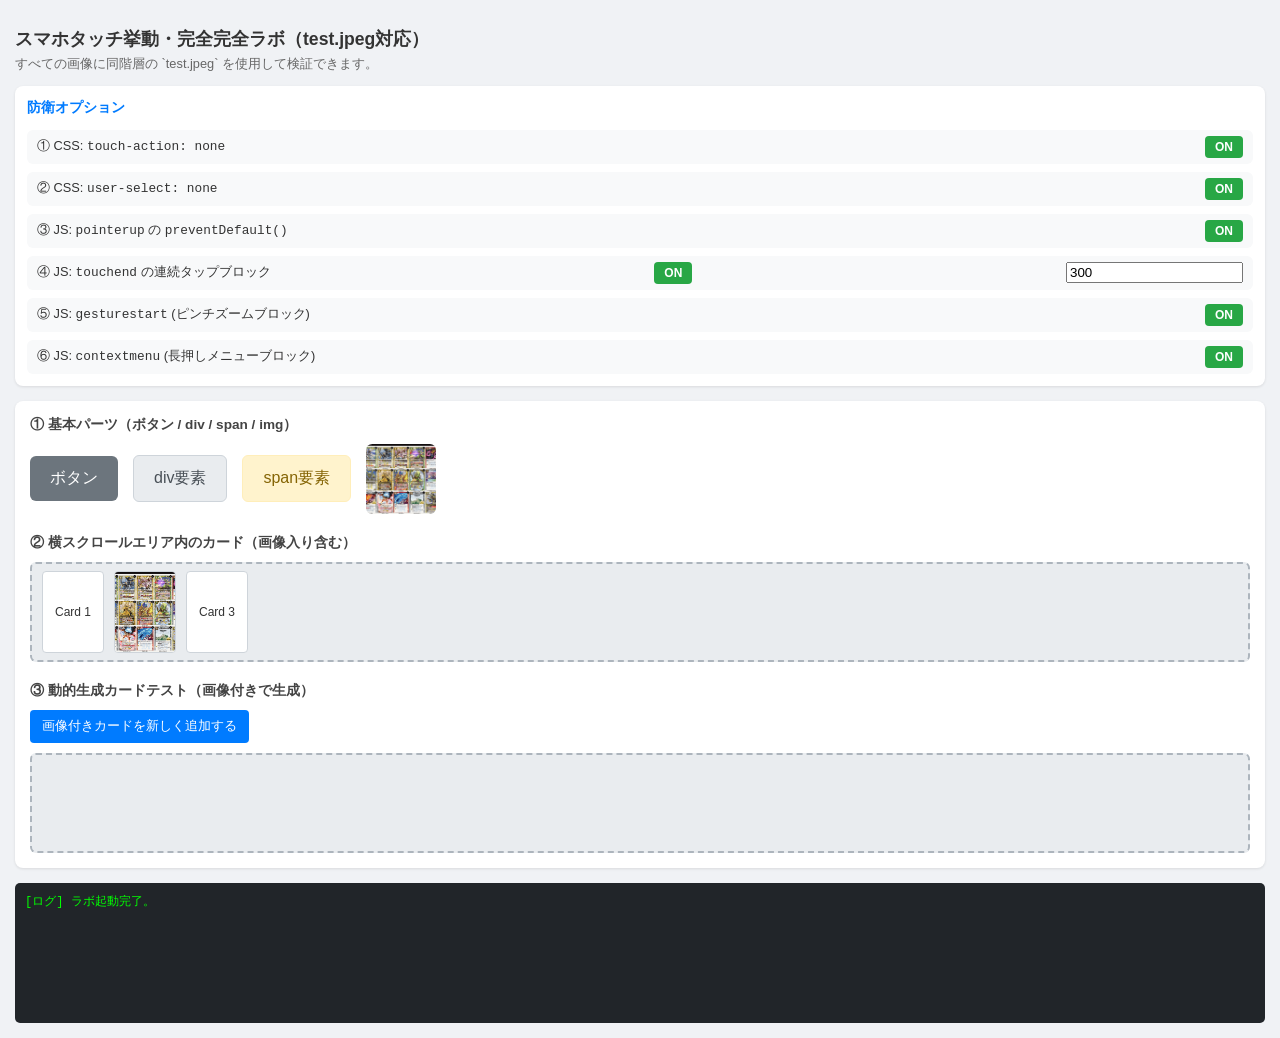
<file: test/test.html>
<!DOCTYPE html>
<html lang="ja">
<head>
    <meta charset="UTF-8">
    <meta name="viewport" content="width=device-width, initial-scale=1.0">
    <title>スマホタッチ挙動・完全完全ラボ（test.jpeg対応）</title>
    <style>
        body {
            font-family: sans-serif;
            margin: 0;
            padding: 15px;
            background-color: #f0f2f5;
            color: #333;
        }

        h1 {
            font-size: 1.1rem;
            margin-bottom: 5px;
        }

        p.desc {
            font-size: 0.8rem;
            color: #666;
            margin-top: 0;
        }

        /* コントロールパネル */
        .control-panel {
            background: #fff;
            padding: 12px;
            border-radius: 8px;
            box-shadow: 0 1px 3px rgba(0,0,0,0.1);
            margin-bottom: 15px;
            display: flex;
            flex-direction: column;
            gap: 8px;
        }

        .control-panel h2 {
            font-size: 0.9rem;
            margin: 0 0 5px 0;
            color: #007bff;
        }

        .toggle-row {
            display: flex;
            justify-content: space-between;
            align-items: center;
            background: #f8f9fa;
            padding: 6px 10px;
            border-radius: 6px;
            font-size: 0.8rem;
        }

        .toggle-btn {
            background: #dc3545;
            color: white;
            border: none;
            padding: 4px 10px;
            font-size: 0.75rem;
            font-weight: bold;
            border-radius: 4px;
            cursor: pointer;
            flex-shrink: 0;
            margin-left: 10px;
        }

        .toggle-btn.active {
            background: #28a745;
        }

        /* 実験ステージ全体 */
        .stage {
            background: #fff;
            padding: 15px;
            border-radius: 8px;
            box-shadow: 0 1px 3px rgba(0,0,0,0.1);
            display: flex;
            flex-direction: column;
            gap: 20px;
        }

        .stage h3 {
            font-size: 0.85rem;
            margin: 0 0 10px 0;
            color: #444;
        }

        .samples-container {
            display: flex;
            flex-wrap: wrap;
            gap: 15px;
            align-items: center;
        }

        /* 元の基本パーツ */
        .tap-target {
            padding: 12px 20px;
            font-size: 1rem;
            border-radius: 6px;
            text-align: center;
            cursor: pointer;
            user-select: none;
        }

        button.tap-target {
            background: #6c757d;
            color: white;
            border: none;
        }

        div.tap-target {
            background: #e9ecef;
            border: 1px solid #ced4da;
            color: #495057;
        }

        span.tap-target {
            background: #fff3cd;
            border: 1px solid #ffeeba;
            color: #856404;
        }

        img.tap-target {
            width: 70px;
            height: 70px;
            background: #ccc;
            object-fit: cover;
            padding: 0;
            border-radius: 6px;
        }

        /* 追加の横スクロールエリア */
        .sim-scroll-box {
            width: 100%;
            height: 100px;
            background: #e9ecef;
            border: 2px dashed #adb5bd;
            border-radius: 6px;
            display: flex;
            align-items: center;
            gap: 10px;
            padding: 0 10px;
            overflow-x: scroll;
            box-sizing: border-box;
        }

        .sim-card {
            width: 60px;
            height: 80px;
            background: #fff;
            border: 1px solid #ced4da;
            border-radius: 4px;
            flex-shrink: 0;
            display: flex;
            align-items: center;
            justify-content: center;
            font-size: 0.75rem;
            cursor: pointer;
            user-select: none;
        }

        .sim-card img {
            width: 100%;
            height: 100%;
            object-fit: cover;
            border-radius: 3px;
        }

        .add-btn {
            background: #007bff;
            color: white;
            border: none;
            padding: 8px 12px;
            font-size: 0.8rem;
            border-radius: 4px;
            cursor: pointer;
        }

        /* ログ表示エリア */
        .log-area {
            margin-top: 15px;
            background: #212529;
            color: #00ff00;
            padding: 10px;
            border-radius: 5px;
            font-family: monospace;
            font-size: 0.75rem;
            height: 120px;
            overflow-y: auto;
        }
    </style>
</head>
<body>

    <h1>スマホタッチ挙動・完全完全ラボ（test.jpeg対応）</h1>
    <p class="desc">すべての画像に同階層の `test.jpeg` を使用して検証できます。</p>

    <!-- コントロールパネル -->
    <div class="control-panel">
        <h2>防衛オプション</h2>
        <div class="toggle-row">
            <span>① CSS: <code>touch-action: none</code></span>
            <button id="t-css-action" class="toggle-btn active">ON</button>
        </div>
        <div class="toggle-row">
            <span>② CSS: <code>user-select: none</code></span>
            <button id="t-user-select" class="toggle-btn active">ON</button>
        </div>
        <div class="toggle-row">
            <span>③ JS: <code>pointerup</code> の <code>preventDefault()</code></span>
            <button id="t-pointerup" class="toggle-btn active">ON</button>
        </div>
        <div class="toggle-row">
            <span>④ JS: <code>touchend</code> の連続タップブロック</span>
            <button id="t-touchend" class="toggle-btn active">ON</button>
            <input id="t-touchend-text" type="text" value="300">
        </div>
        <div class="toggle-row">
            <span>⑤ JS: <code>gesturestart</code> (ピンチズームブロック)</span>
            <button id="t-gesture" class="toggle-btn active">ON</button>
        </div>
        <div class="toggle-row">
            <span>⑥ JS: <code>contextmenu</code> (長押しメニューブロック)</span>
            <button id="t-context" class="toggle-btn active">ON</button>
        </div>
    </div>

    <!-- 実験ステージ -->
    <div class="stage">
        <!-- 元の基本パーツ群 -->
        <div>
            <h3>① 基本パーツ（ボタン / div / span / img）</h3>
            <div class="samples-container">
                <button class="tap-target test-part">ボタン</button>
                <div class="tap-target test-part">div要素</div>
                <span class="tap-target test-part">span要素</span>
                <img src="test.jpeg" class="tap-target test-part" alt="test画像">
            </div>
        </div>

        <!-- 横スクロールエリア -->
        <div>
            <h3>② 横スクロールエリア内のカード（画像入り含む）</h3>
            <div class="sim-scroll-box" id="scroll-container">
                <div class="sim-card test-part">Card 1</div>
                <div class="sim-card test-part"><img src="test.jpeg" alt="test画像"></div>
                <div class="sim-card test-part">Card 3</div>
            </div>
        </div>

        <!-- 動的生成エリア -->
        <div>
            <h3>③ 動的生成カードテスト（画像付きで生成）</h3>
            <button class="add-btn" id="spawn-card-btn">画像付きカードを新しく追加する</button>
            <div class="sim-scroll-box" id="dynamic-container" style="margin-top: 10px;">
                <!-- ここにJSで動的追加 -->
            </div>
        </div>
    </div>

    <!-- 動作ログ -->
    <div class="log-area" id="log-box">
        [ログ] ラボ起動完了。<br>
    </div>

    <script>
        const logBox = document.getElementById('log-box');

        const config = {
            cssTouchAction: true,
            userSelect: true,
            pointerUpPrevent: true,
            touchEndBlock: true,
            gestureBlock: true,
            contextBlock: true
        };

        function addLog(text) {
            logBox.innerHTML += `[${new Date().toLocaleTimeString()}] ${text}<br>`;
            logBox.scrollTop = logBox.scrollHeight;
        }

        function bindToggle(id, configKey, callback) {
            const btn = document.getElementById(id);
            btn.addEventListener('click', () => {
                config[configKey] = !config[configKey];
                btn.innerText = config[configKey] ? 'ON' : 'OFF';
                btn.className = config[configKey] ? 'toggle-btn active' : 'toggle-btn';
                if (callback) callback(config[configKey]);
                addLog(`${id} を [${config[configKey] ? 'ON' : 'OFF'}] にしました`);
            });
        }

        function applyStyles(element) {
            element.style.touchAction = config.cssTouchAction ? 'none' : 'auto';
            element.style.userSelect = config.userSelect ? 'none' : 'auto';
        }

        // すべてのパーツにイベントとスタイルを付与
        function setupCardEvents(card) {
            applyStyles(card);
            card.addEventListener('pointerup', (e) => {
                if (config.pointerUpPrevent) e.preventDefault();
                addLog(`${card.tagName || 'DIV'} がタップされました`);
            });
        }

        document.querySelectorAll('.test-part').forEach(setupCardEvents);

        // トグルの動作設定
        bindToggle('t-css-action', 'cssTouchAction', (isOn) => {
            document.querySelectorAll('.test-part').forEach(p => p.style.touchAction = isOn ? 'none' : 'auto');
        });
        bindToggle('t-user-select', 'userSelect', (isOn) => {
            document.querySelectorAll('.test-part').forEach(p => p.style.userSelect = isOn ? 'none' : 'auto');
        });
        bindToggle('t-pointerup', 'pointerUpPrevent');
        
        let lastTouchEnd = 0;
        bindToggle('t-touchend', 'touchEndBlock');
        document.addEventListener('touchend', (e) => {
            if (!config.touchEndBlock) return;
            const now = Date.now();

            const input = document.getElementById("t-touchend-text").value;
            const waitTime = Number(input) || 300;

            if (now - lastTouchEnd <= waitTime) {
                e.preventDefault();
                addLog('-> 連続タップ（ダブルタップズーム）をブロック！');
            }
            lastTouchEnd = now;
        }, { passive: false });

        bindToggle('t-gesture', 'gestureBlock');
        document.addEventListener('gesturestart', (e) => {
            if (config.gestureBlock) {
                e.preventDefault();
                addLog('-> ピンチズームをブロック！');
            }
        });

        bindToggle('t-context', 'contextBlock');
        document.addEventListener('contextmenu', (e) => {
            if (config.contextBlock) {
                e.preventDefault();
                addLog('-> 長押しメニューをブロック！');
            }
        });

        // 動的カード生成（test.jpegの画像付き）
        let cardCount = 0;
        const dynamicContainer = document.getElementById('dynamic-container');
        document.getElementById('spawn-card-btn').addEventListener('click', () => {
            cardCount++;
            const newCard = document.createElement('div');
            newCard.className = 'sim-card test-part';
            
            const img = document.createElement('img');
            img.src = 'test.jpeg';
            img.alt = 'test画像';
            newCard.appendChild(img);
            
            setupCardEvents(newCard);
            dynamicContainer.appendChild(newCard);
            addLog(`動的画像カード #${cardCount} を追加`);
        });
    </script>
</body>
</html>
</file>
